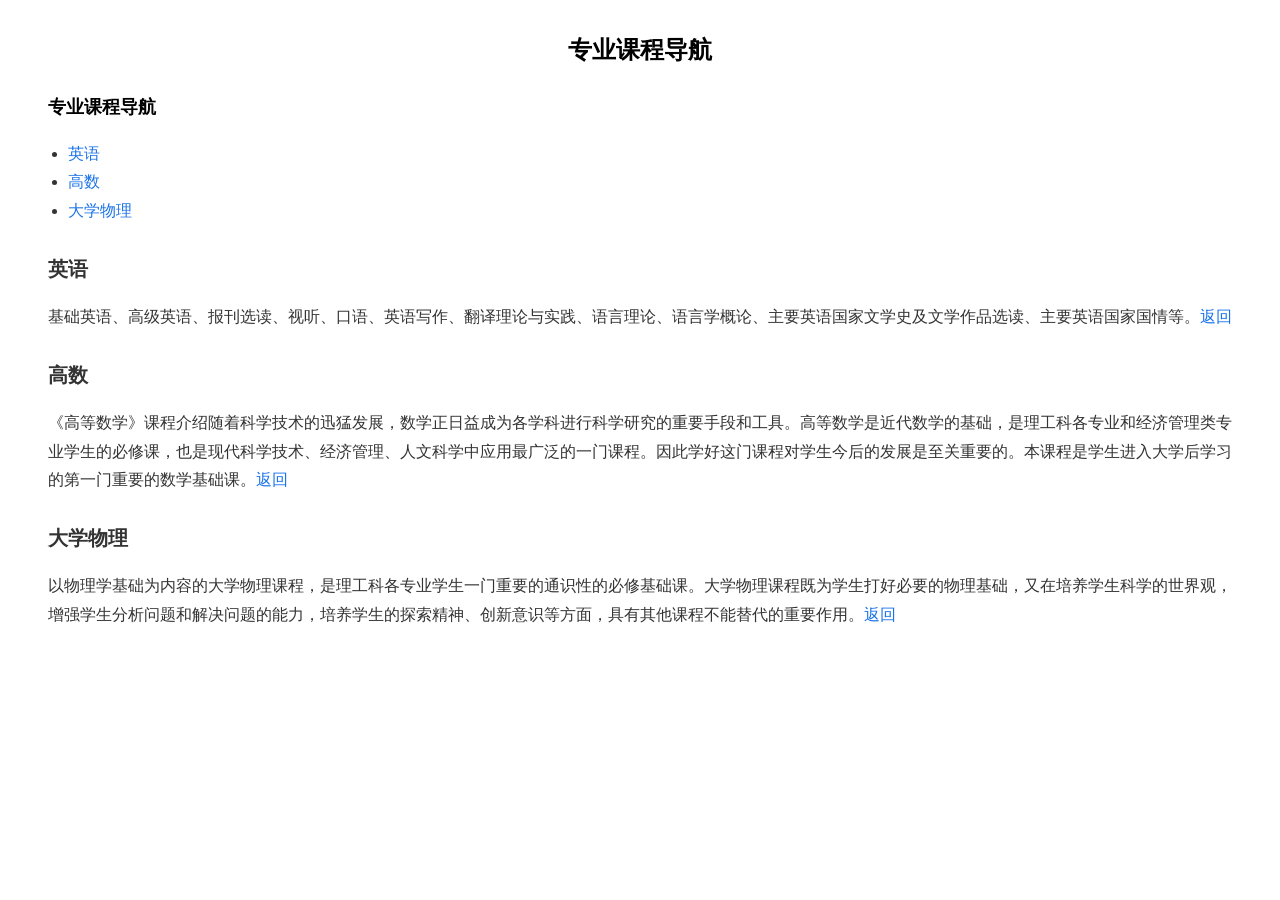
<file: a.html>
<!DOCTYPE html>
<html lang="zh-CN">
<head>
    <meta charset="UTF-8">
    <title>专业课程导航</title>
    <style>
        body {
            font-family: "Microsoft YaHei", sans-serif;
            line-height: 1.8;
            padding: 20px 40px;
            color: #333;
        }
        
        /* 左侧副标题样式：左对齐，字号稍小 */
        h3 {
            text-align: left;
            font-weight: bold;
            font-size: 18px;
            margin-bottom: 5px;
            color: #000;
        }

        /* 中间主标题样式：居中，字号最大 */
        h1 {
            text-align: center;
            font-size: 24px;
            margin-bottom: 20px;
            margin-top: 0;
            color: #000;
        }

        /* 二级标题（英语、高数、大学物理）加粗，无横线 */
        h2 {
            font-weight: 900;
            margin-top: 25px;
            margin-bottom: 10px;
            border: none;
            font-size: 20px;
        }

        ul {
            padding-left: 20px;
        }

        a {
            text-decoration: none;
            color: #1a73e8;
        }
        a:hover {
            text-decoration: underline;
        }

        p {
            margin-bottom: 15px;
        }
    </style>
</head>
<body id="top">
    <!-- 2. 页面正中间的居中主标题 -->
    <h1>专业课程导航</h1>
     <!-- 1. 左上角的副标题 (你要求保留的) -->
    <h3>专业课程导航</h3>
    <!-- 3. 导航区 -->
    <ul>
        <li><a href="#english">英语</a></li>
        <li><a href="#math">高数</a></li>
        <li><a href="#physics">大学物理</a></li>
    </ul>

    <!-- 4. 英语内容区 -->
    <h2 id="english">英语</h2>
    <p>基础英语、高级英语、报刊选读、视听、口语、英语写作、翻译理论与实践、语言理论、语言学概论、主要英语国家文学史及文学作品选读、主要英语国家国情等。<a href="#top">返回</a></p>

    <!-- 5. 高数内容区 -->
    <h2 id="math">高数</h2>
    <p>《高等数学》课程介绍随着科学技术的迅猛发展，数学正日益成为各学科进行科学研究的重要手段和工具。高等数学是近代数学的基础，是理工科各专业和经济管理类专业学生的必修课，也是现代科学技术、经济管理、人文科学中应用最广泛的一门课程。因此学好这门课程对学生今后的发展是至关重要的。本课程是学生进入大学后学习的第一门重要的数学基础课。<a href="#top">返回</a></p>

    <!-- 6. 大学物理内容区 -->
    <h2 id="physics">大学物理</h2>
    <p>以物理学基础为内容的大学物理课程，是理工科各专业学生一门重要的通识性的必修基础课。大学物理课程既为学生打好必要的物理基础，又在培养学生科学的世界观，增强学生分析问题和解决问题的能力，培养学生的探索精神、创新意识等方面，具有其他课程不能替代的重要作用。<a href="#top">返回</a></p>

</body>
</html>
</file>
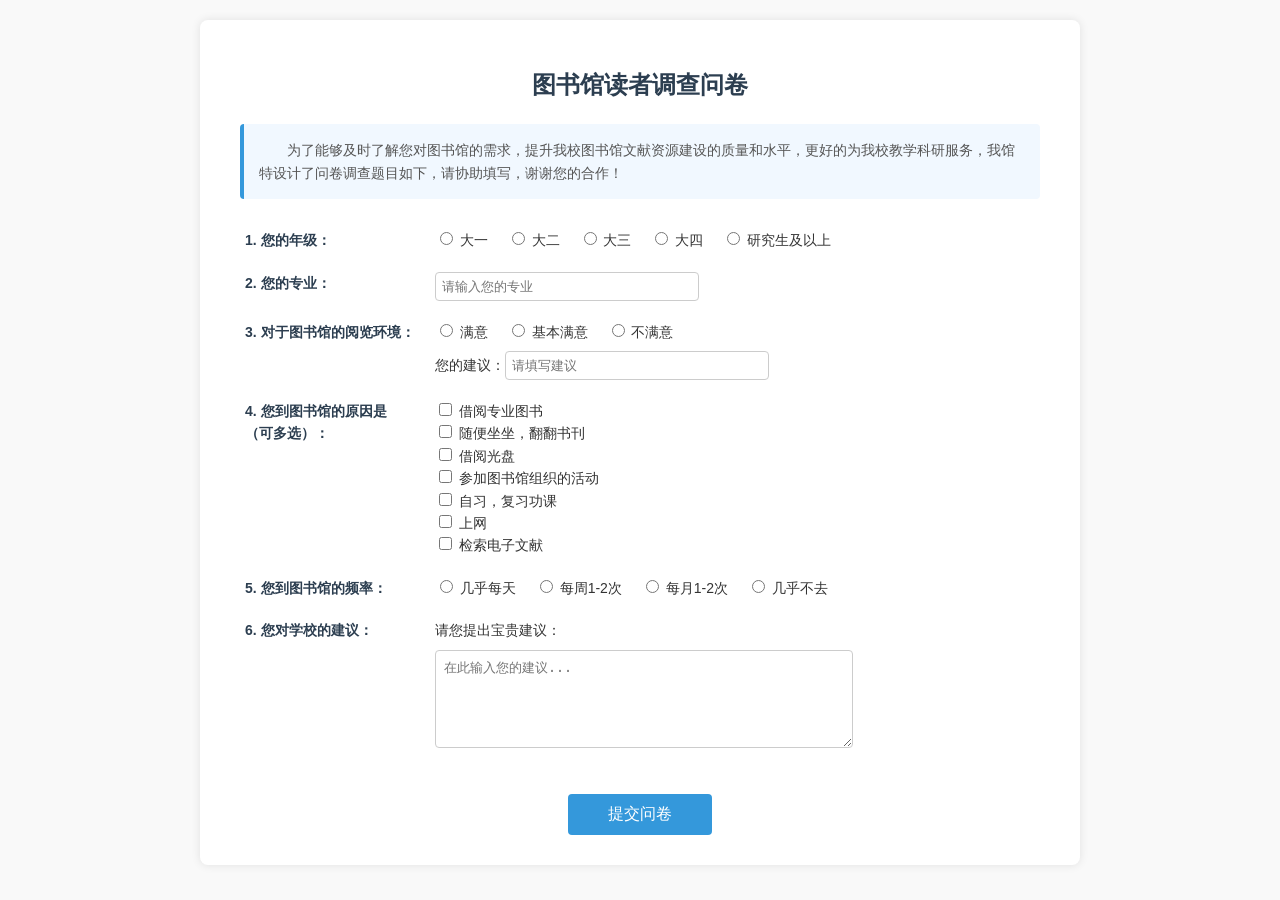
<file: class.html>
<!DOCTYPE html>
<html lang="zh-CN">
<head>
    <meta charset="UTF-8">
    <title>图书馆读者调查问卷</title>
    <style>
        body {
            font-family: "Microsoft YaHei", sans-serif;
            font-size: 14px;
            line-height: 1.6;
            color: #333;
            background-color: #f9f9f9;
            margin: 0;
            padding: 20px;
        }
        .container {
            max-width: 800px;
            margin: 0 auto;
            background-color: #fff;
            padding: 30px 40px;
            box-shadow: 0 0 10px rgba(0, 0, 0, 0.1);
            border-radius: 8px;
        }
        h1 {
            text-align: center;
            color: #2c3e50;
            font-size: 24px;
            margin-bottom: 20px;
        }
        .intro {
            text-indent: 2em;
            color: #555;
            margin-bottom: 20px;
            background-color: #f1f8ff;
            padding: 15px;
            border-left: 4px solid #3498db;
            border-radius: 4px;
        }
        table {
            width: 100%;
            border-collapse: collapse;
            margin-bottom: 20px;
        }

        td {
            padding: 10px 5px;
            vertical-align: top;
        }
        .question-label {
            width: 180px; 
            font-weight: bold;
            color: #2c3e50;
        }
        .question-input {
        }
        label {
            margin-right: 15px;
            cursor: pointer;
        }
        input[type="text"] {
            width: 250px;
            padding: 6px;
            border: 1px solid #ccc;
            border-radius: 4px;
            outline: none;
        }

        input[type="text"]:focus {
            border-color: #3498db;
        }
        textarea {
            width: 400px;
            height: 80px;
            padding: 8px;
            border: 1px solid #ccc;
            border-radius: 4px;
            resize: vertical; 
            outline: none;
        }

        textarea:focus {
            border-color: #3498db;
        }
        .submit-area {
            text-align: center;
            margin-top: 30px;
        }

        .submit-btn {
            background-color: #3498db;
            color: white;
            border: none;
            padding: 10px 40px;
            font-size: 16px;
            border-radius: 4px;
            cursor: pointer;
            transition: background 0.3s;
        }

        .submit-btn:hover {
            background-color: #2980b9;
        }
    </style>
</head>
<body>

    <div class="container">
        <h1>图书馆读者调查问卷</h1>
        
        <div class="intro">
            为了能够及时了解您对图书馆的需求，提升我校图书馆文献资源建设的质量和水平，更好的为我校教学科研服务，我馆特设计了问卷调查题目如下，请协助填写，谢谢您的合作！
        </div>

        <form action="#" method="post">
            <table>
                <tr>
                    <td class="question-label">1. 您的年级：</td>
                    <td class="question-input">
                        <label><input type="radio" name="grade" value="大一"> 大一</label>
                        <label><input type="radio" name="grade" value="大二"> 大二</label>
                        <label><input type="radio" name="grade" value="大三"> 大三</label>
                        <label><input type="radio" name="grade" value="大四"> 大四</label>
                        <label><input type="radio" name="grade" value="研究生"> 研究生及以上</label>
                    </td>
                </tr>
                <tr>
                    <td class="question-label">2. 您的专业：</td>
                    <td class="question-input">
                        <input type="text" name="major" placeholder="请输入您的专业">
                    </td>
                </tr>
                <tr>
                    <td class="question-label">3. 对于图书馆的阅览环境：</td>
                    <td class="question-input">
                        <div style="margin-bottom: 8px;">
                            <label><input type="radio" name="environment" value="满意"> 满意</label>
                            <label><input type="radio" name="environment" value="基本满意"> 基本满意</label>
                            <label><input type="radio" name="environment" value="不满意"> 不满意</label>
                        </div>
                        您的建议：<input type="text" name="env_suggestion" placeholder="请填写建议">
                    </td>
                </tr>
                <tr>
                    <td class="question-label">4. 您到图书馆的原因是<br>（可多选）：</td>
                    <td class="question-input">
                        <label><input type="checkbox" name="reason" value="借阅专业图书"> 借阅专业图书</label><br>
                        <label><input type="checkbox" name="reason" value="随便坐坐，翻翻书刊"> 随便坐坐，翻翻书刊</label><br>
                        <label><input type="checkbox" name="reason" value="借阅光盘"> 借阅光盘</label><br>
                        <label><input type="checkbox" name="reason" value="参加图书馆组织的活动"> 参加图书馆组织的活动</label><br>
                        <label><input type="checkbox" name="reason" value="自习，复习功课"> 自习，复习功课</label><br>
                        <label><input type="checkbox" name="reason" value="上网"> 上网</label><br>
                        <label><input type="checkbox" name="reason" value="检索电子文献"> 检索电子文献</label>
                    </td>
                </tr>
                <tr>
                    <td class="question-label">5. 您到图书馆的频率：</td>
                    <td class="question-input">
                        <label><input type="radio" name="frequency" value="几乎每天"> 几乎每天</label>
                        <label><input type="radio" name="frequency" value="每周1-2次"> 每周1-2次</label>
                        <label><input type="radio" name="frequency" value="每月1-2次"> 每月1-2次</label>
                        <label><input type="radio" name="frequency" value="几乎不去"> 几乎不去</label>
                    </td>
                </tr>
                <tr>
                    <td class="question-label">6. 您对学校的建议：</td>
                    <td class="question-input">
                        <div style="margin-bottom: 8px;">请您提出宝贵建议：</div>
                        <textarea name="suggestion" placeholder="在此输入您的建议..."></textarea>
                    </td>
                </tr>
            </table>

            <div class="submit-area">
                <button type="submit" class="submit-btn">提交问卷</button>
            </div>
        </form>
    </div>

</body>
</html>
</file>
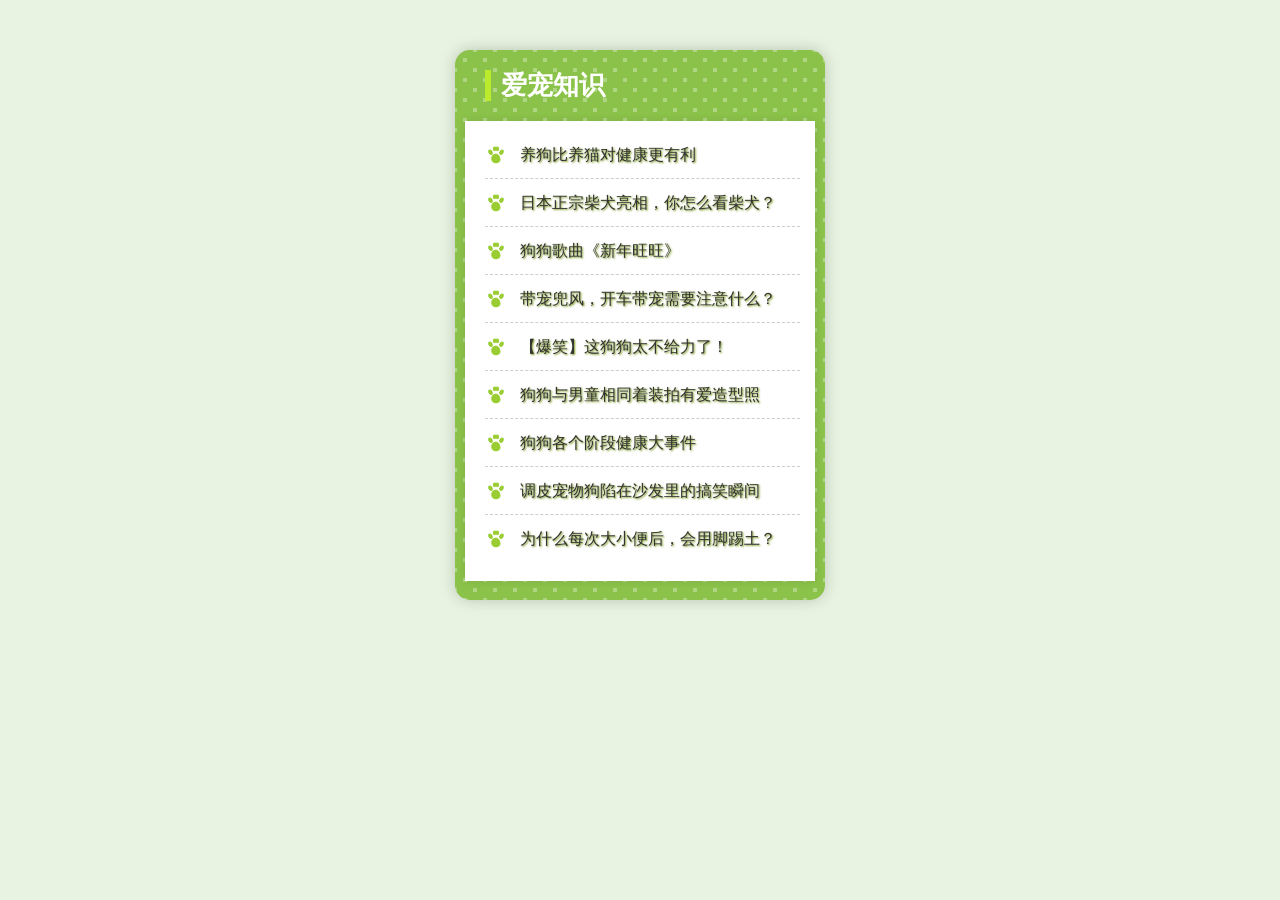
<file: dog.html>
<!DOCTYPE html>
<html lang="zh-CN">
<head>
    <meta charset="UTF-8">
    <title>爱宠知识</title>
    <style>
        * {
            margin: 0;
            padding: 0;
            box-sizing: border-box;
        }

        body {
            background-color: #e8f4e1; 
            padding: 50px 0;
        }
        .outer-box {
            width: 370px;
            height: 550px;
            margin: 0 auto;
            border-radius: 15px;
            box-shadow: 0 0 15px rgba(0, 0, 0, 0.2);
            padding-top: 20px;
            background-color: #8bc34a;
            background-image: radial-gradient(#aed581 15%, transparent 16%), radial-gradient(#aed581 15%, transparent 16%);
            background-size: 20px 20px;
            background-position: 0 0, 10px 10px;
        }
        .title {
            font-size: 26px;
            font-weight: bold;
            color: #ffffff;
            margin: 0 auto 20px auto;
            width: 310px; 
            border-left: 6px solid #bbeb2c;
            padding-left: 10px;
            line-height: 1.2;
        }
        .inner-box {
            width: 350px;
            height: 460px;
            background-color: #fff;
            margin: 0 auto;
            box-shadow: 0 0 10px rgba(0, 0, 0, 0.1);
            padding: 10px 15px 10px 20px;
            overflow: hidden;
        }
        ul {
            list-style: none; 
        }

        li {
            height: 48px;
            line-height: 48px;
            border-bottom: 1px dashed #ccc; 
            position: relative;
            padding-left: 35px; 
        }

        li:last-child {
            border-bottom: none; 
        }
        li::before {
            content: "";
            position: absolute;
            left: 0;
            top: 50%;
            transform: translateY(-50%);
            width: 22px;  
            height: 22px; 
            background-image: url('data:image/svg+xml;utf8,<svg xmlns="http://www.w3.org/2000/svg" viewBox="0 0 512 512" fill="%239acd32"><path d="M256,448c-61.9,0-112-50.1-112-112c0-41.8,23.3-78.1,57.6-97.4c12.9-7.2,27.3-11.4,42.3-12.4c16.9-1,33.5,2.6,48.7,10.4c13.6,7.1,25.6,16.9,35.1,28.7c19.8,24.5,30.4,55.4,30.4,87.4C368,397.9,317.9,448,256,448z"/><ellipse cx="128" cy="192" rx="48" ry="64" transform="rotate(-30 128 192)"/><ellipse cx="224" cy="112" rx="40" ry="56"/><ellipse cx="288" cy="112" rx="40" ry="56"/><ellipse cx="384" cy="192" rx="48" ry="64" transform="rotate(30 384 192)"/></svg>');
            background-size: cover;
        }
        a {
            color: #333;
            text-decoration: none;
            font-size: 16px; 
            text-shadow: 1px 1px 2px #739311; 
            transition: all 0.2s;
            display: block; 
            text-align: left; 
            width: 100%; 
            white-space: nowrap; 
            overflow: hidden; 
            text-overflow: ellipsis; 
        }
        a:hover {
            font-weight: bold;
            color: #bbeb2c; 
        }
    </style>
</head>
<body>

    <div class="outer-box">
        <div class="title">爱宠知识</div>
        <div class="inner-box">
            <ul>
                <li><a href="#">养狗比养猫对健康更有利</a></li>
                <li><a href="#">日本正宗柴犬亮相，你怎么看柴犬？</a></li>
                <li><a href="#">狗狗歌曲《新年旺旺》</a></li>
                <li><a href="#">带宠兜风，开车带宠需要注意什么？</a></li>
                <li><a href="#">【爆笑】这狗狗太不给力了！</a></li>
                <li><a href="#">狗狗与男童相同着装拍有爱造型照</a></li>
                <li><a href="#">狗狗各个阶段健康大事件</a></li>
                <li><a href="#">调皮宠物狗陷在沙发里的搞笑瞬间</a></li>
                <li><a href="#">为什么每次大小便后，会用脚踢土？</a></li>
            </ul>
        </div>
    </div>

</body>
</html>
</file>
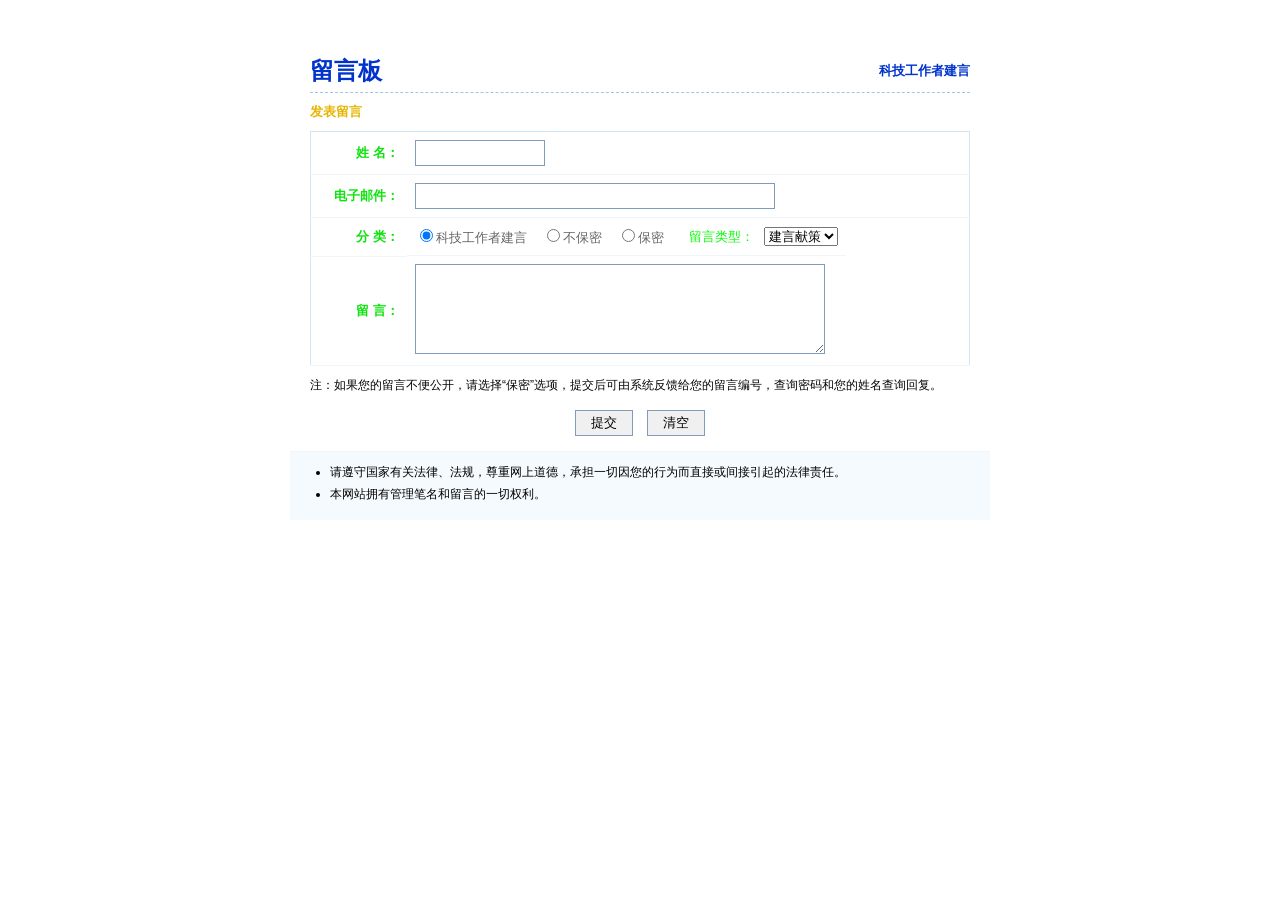
<file: for.html>
<!DOCTYPE html>
<html lang="zh-CN">
<head>
    <meta charset="UTF-8">
    <title>留言板</title>
    <style>
        body {
            font-family: "Microsoft YaHei", sans-serif;
            font-size: 13px;
            color: #20d0e8;
            background-color: #fff;
            margin: 0;
            padding: 20px;
        }
        .container {
            width: 700px;
            margin: 0 auto;
            padding: 20px;
        }
        .message {
            background-color: #fff;
            border: 1px solid #a0c6e5;
            background-color: #fff;
            box-shadow: 0 0 5px rgba(0, 0, 0, 0.1);
        }
        .header{
            display: flex;
            justify-content: space-between;
            align-items: center;
            padding: 15px 20px 5px;
        }
        .header h1 {
            font-size: 24px;
            color: #0033cc;
            margin: 0;
        }
        .header a {
            font-size: 13px;
            color: #0033cc;
            text-decoration: none;
            font-weight: bold;
        }
        .divider {
            border-top: 1px dashed #a0c6e5;
            margin:0 20px 10px;
        }
        .form-area {
            padding:  0 20px;
        }
        .form-title {
            color: #e6b501;
            font-weight: bold;
            margin-bottom: 10px;
        }
        .form-table {
            width: 100%;
            border-collapse: collapse;
            border: 1px solid #d0e6f5;
        }
          .form-table td {
            padding: 8px;
            vertical-align: middle;
            border-bottom: 1px solid #eef5fb;
        }
        .form-table td:first-child {
            width: 80px;
            text-align: right;
            color: #0ce40c; 
            font-weight: bold;
        }
        input[type="text"], input[type="email"] {
            border: 1px solid #7f9db9;
            height: 20px;
            padding: 2px 4px;
        }
        .input-short { width: 120px; }
        .input-long { width: 350px; }
         .radio-group {
            display: inline-flex;
            align-items: center;
            gap: 5px;
            color: #666;
        }
         .radio-group label {
            margin-right: 10px;
        }
         textarea {
            width: 400px;
            height: 80px;
            border: 1px solid #7f9db9;
            padding: 4px;
            resize: vertical;
        }
          .notice {
            color: #050504;
            font-size: 12px;
            margin-top: 10px;
            line-height: 1.6;
        }
          .btn-group {
            text-align: center;
            margin: 15px 0;
        }
        .btn-group button {
            padding: 3px 15px;
            margin: 0 5px;
            border: 1px solid #7f9db9;
            background-color: #f0f0f0;
            cursor: pointer;
        }
          .rules {
            background-color: #f5fafe;
            padding: 10px 20px 15px;
            border-top: 1px solid #eef5fb;
        }
         .rules ul {
            margin: 0;
            padding-left: 20px;
            color: #010101;
            font-size: 12px;
            line-height: 1.8;
        }
    </style>
</head>
<body>
    <div class="container">
        <div class="header">
            <h1>留言板</h1>
            <a href="#">科技工作者建言</a>
        </div>
        <div class="divider"></div>
         <div class="form-area">
            <div class="form-title">发表留言</div>
            <form action="#" method="post">
                <table class="form-table">
                    <tr>
                        <td>姓 名：</td>
                        <td><input type="text" class="input-short"></td>
                    </tr>
                     <tr>
                        <td>电子邮件：</td>
                        <td><input type="email" class="input-long"></td>
            </tr>
                    <tr>
                        <td>分 类：</td>
                        <td class="radio-group">
                            <label><input type="radio" name="type" checked>科技工作者建言</label>
                            <label><input type="radio" name="secret">不保密</label>
                            <label><input type="radio" name="secret">保密</label>
                            <span style="color: #05fd05; margin-left: 10px; margin-right: 5px;">留言类型：</span>
                            <select>
                                <option>建言献策</option>
                                <option>问题反映</option>
                            </select>
                        </td>
                    </tr>
                    <tr>
                        <td>留 言：</td>
                        <td><textarea></textarea></td>
                    </tr>
                </table>
            </form>
             <div class="notice">
                注：如果您的留言不便公开，请选择“保密”选项，提交后可由系统反馈给您的留言编号，查询密码和您的姓名查询回复。
            </div>
            <div class="btn-group">
                <button type="submit">提交</button>
                <button type="reset">清空</button>
            </div>
        </div>
        <div class="rules">
            <ul>
                <li>请遵守国家有关法律、法规，尊重网上道德，承担一切因您的行为而直接或间接引起的法律责任。</li>
                <li>本网站拥有管理笔名和留言的一切权利。</li>
            </ul>
        </div>
    </div>
</body>
</html>
</file>
